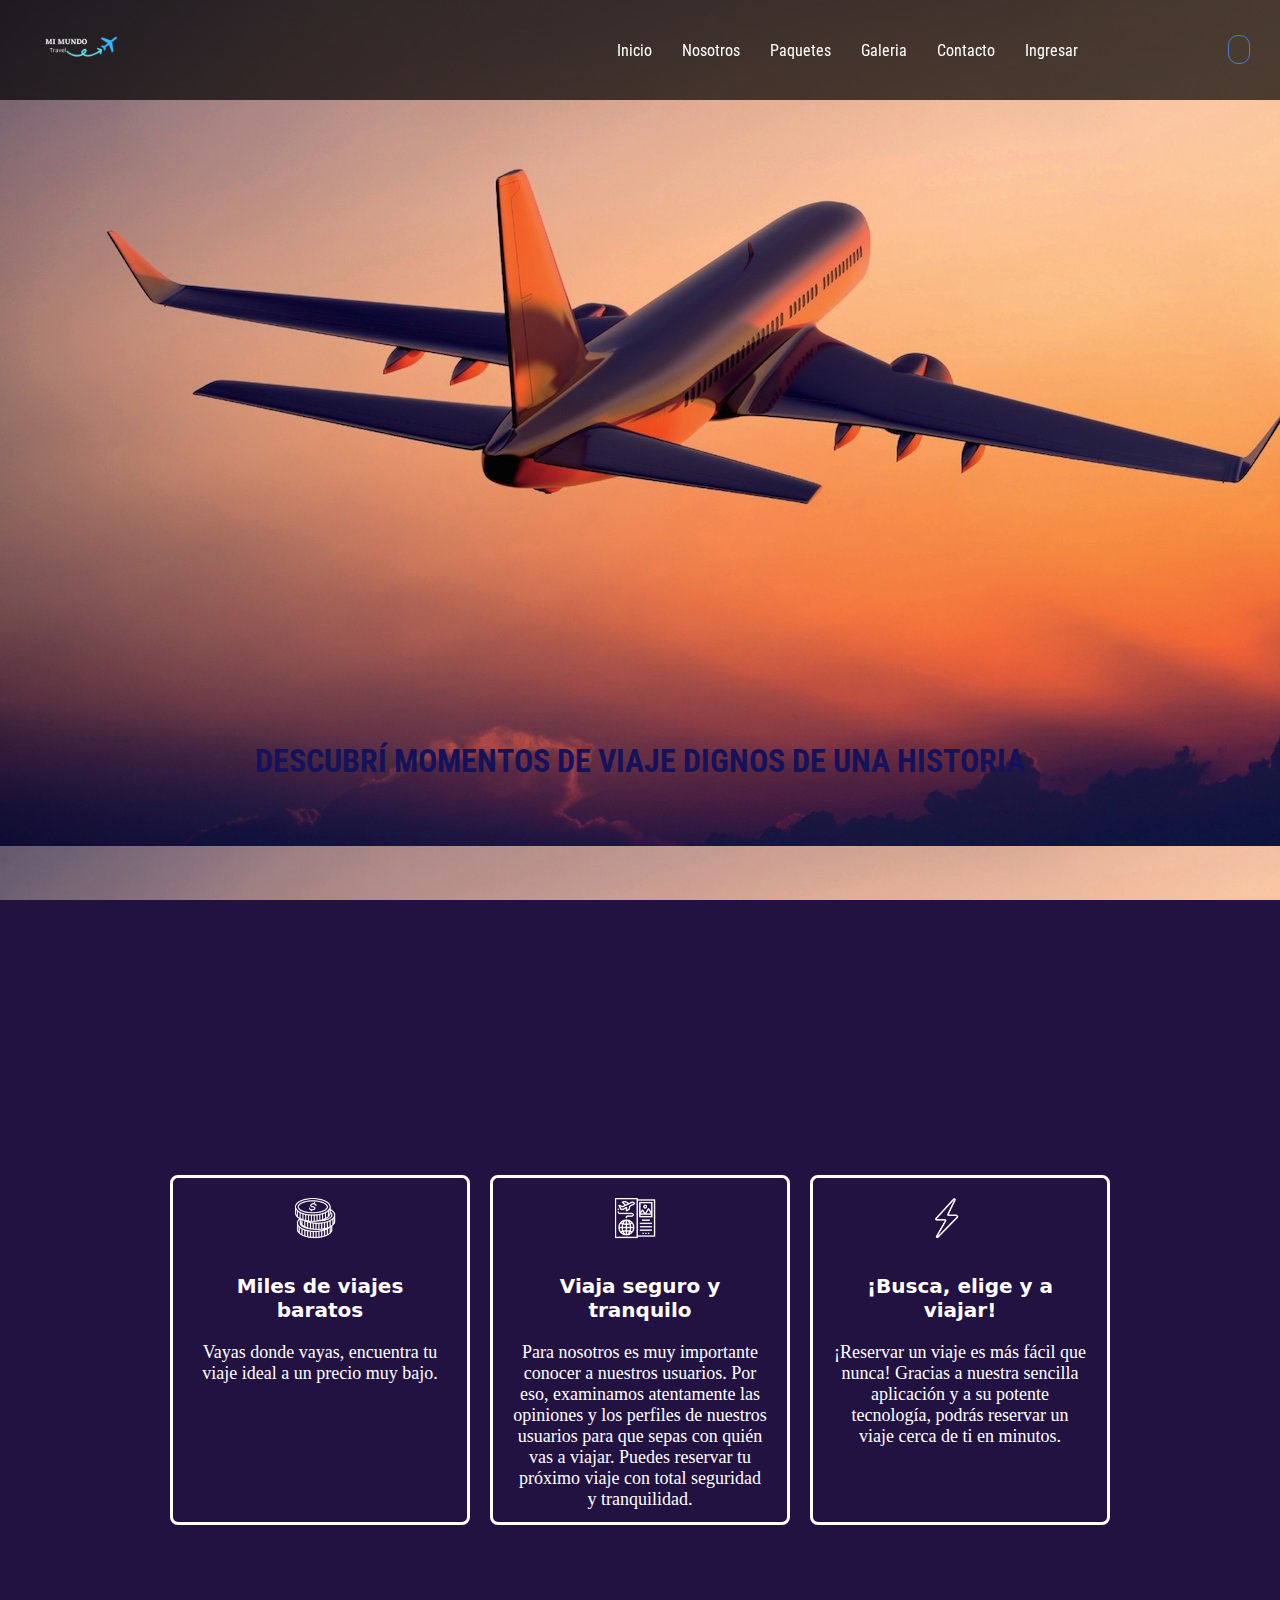
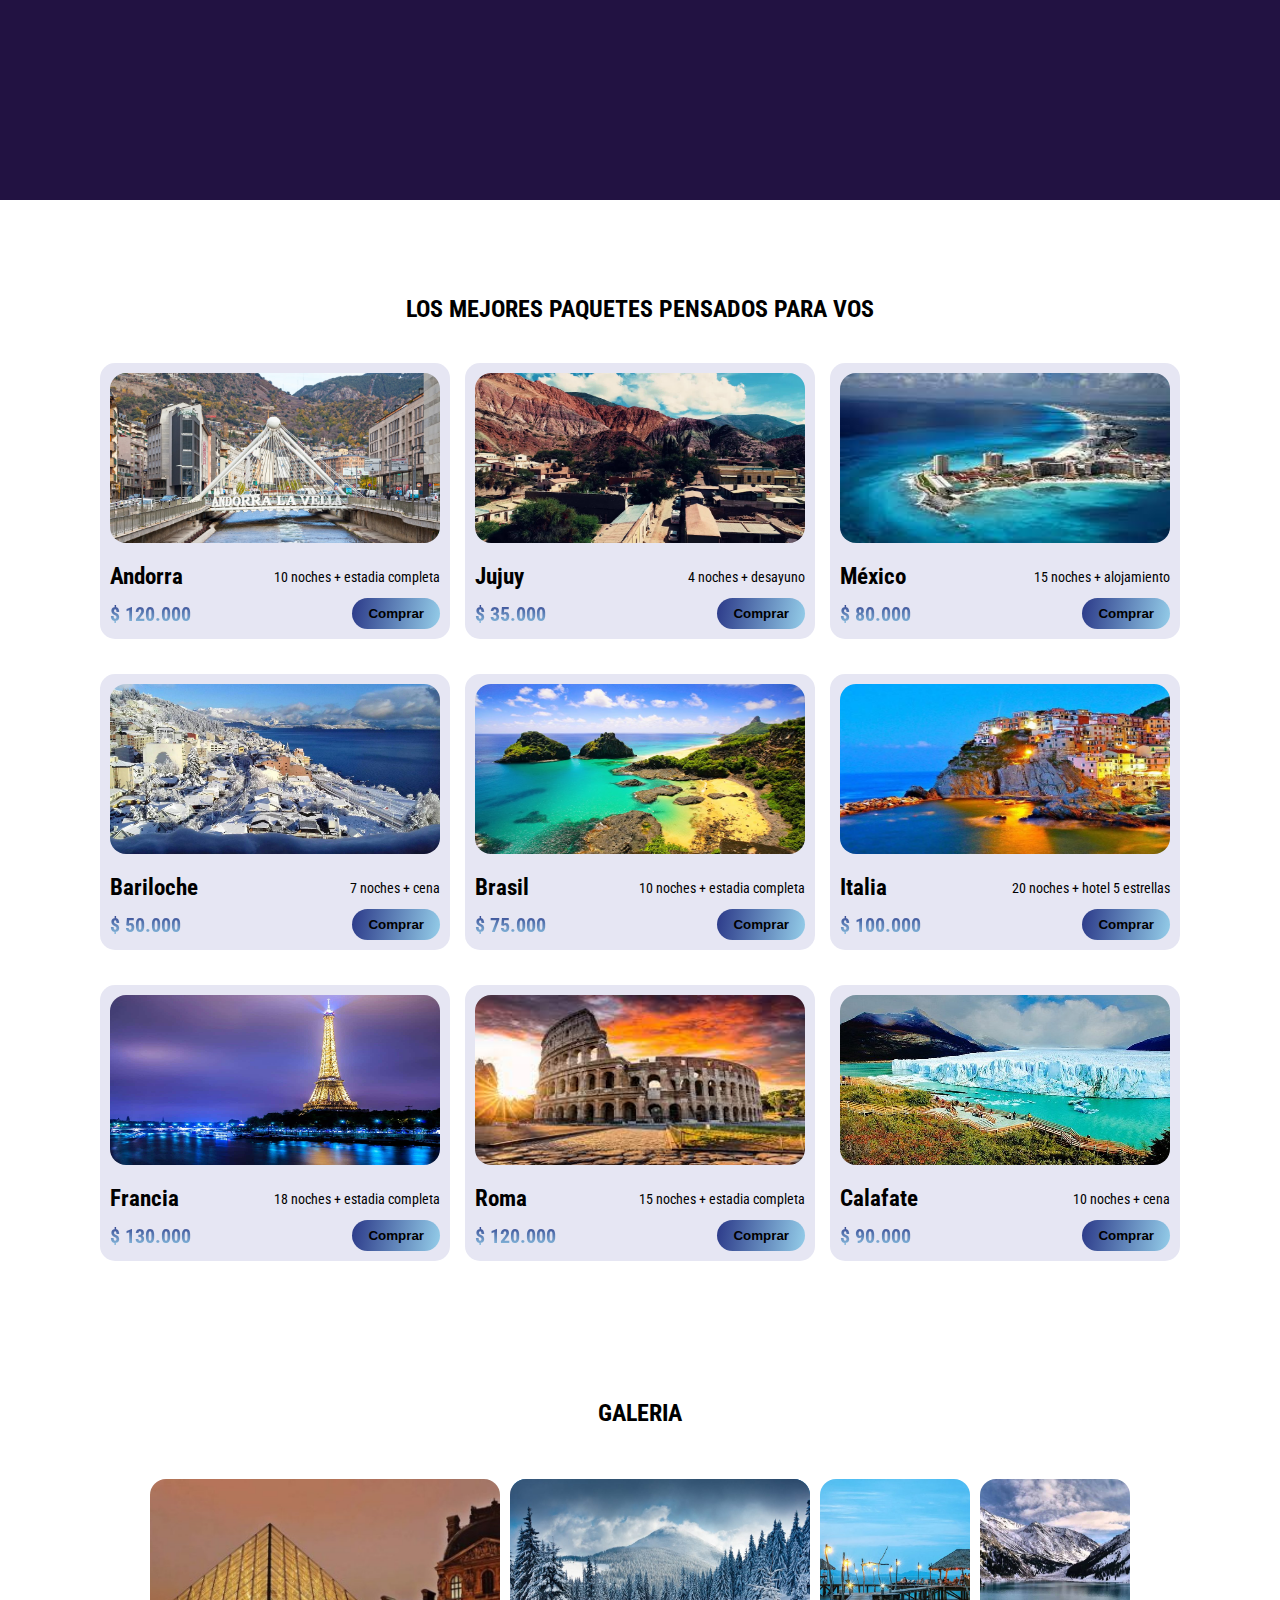
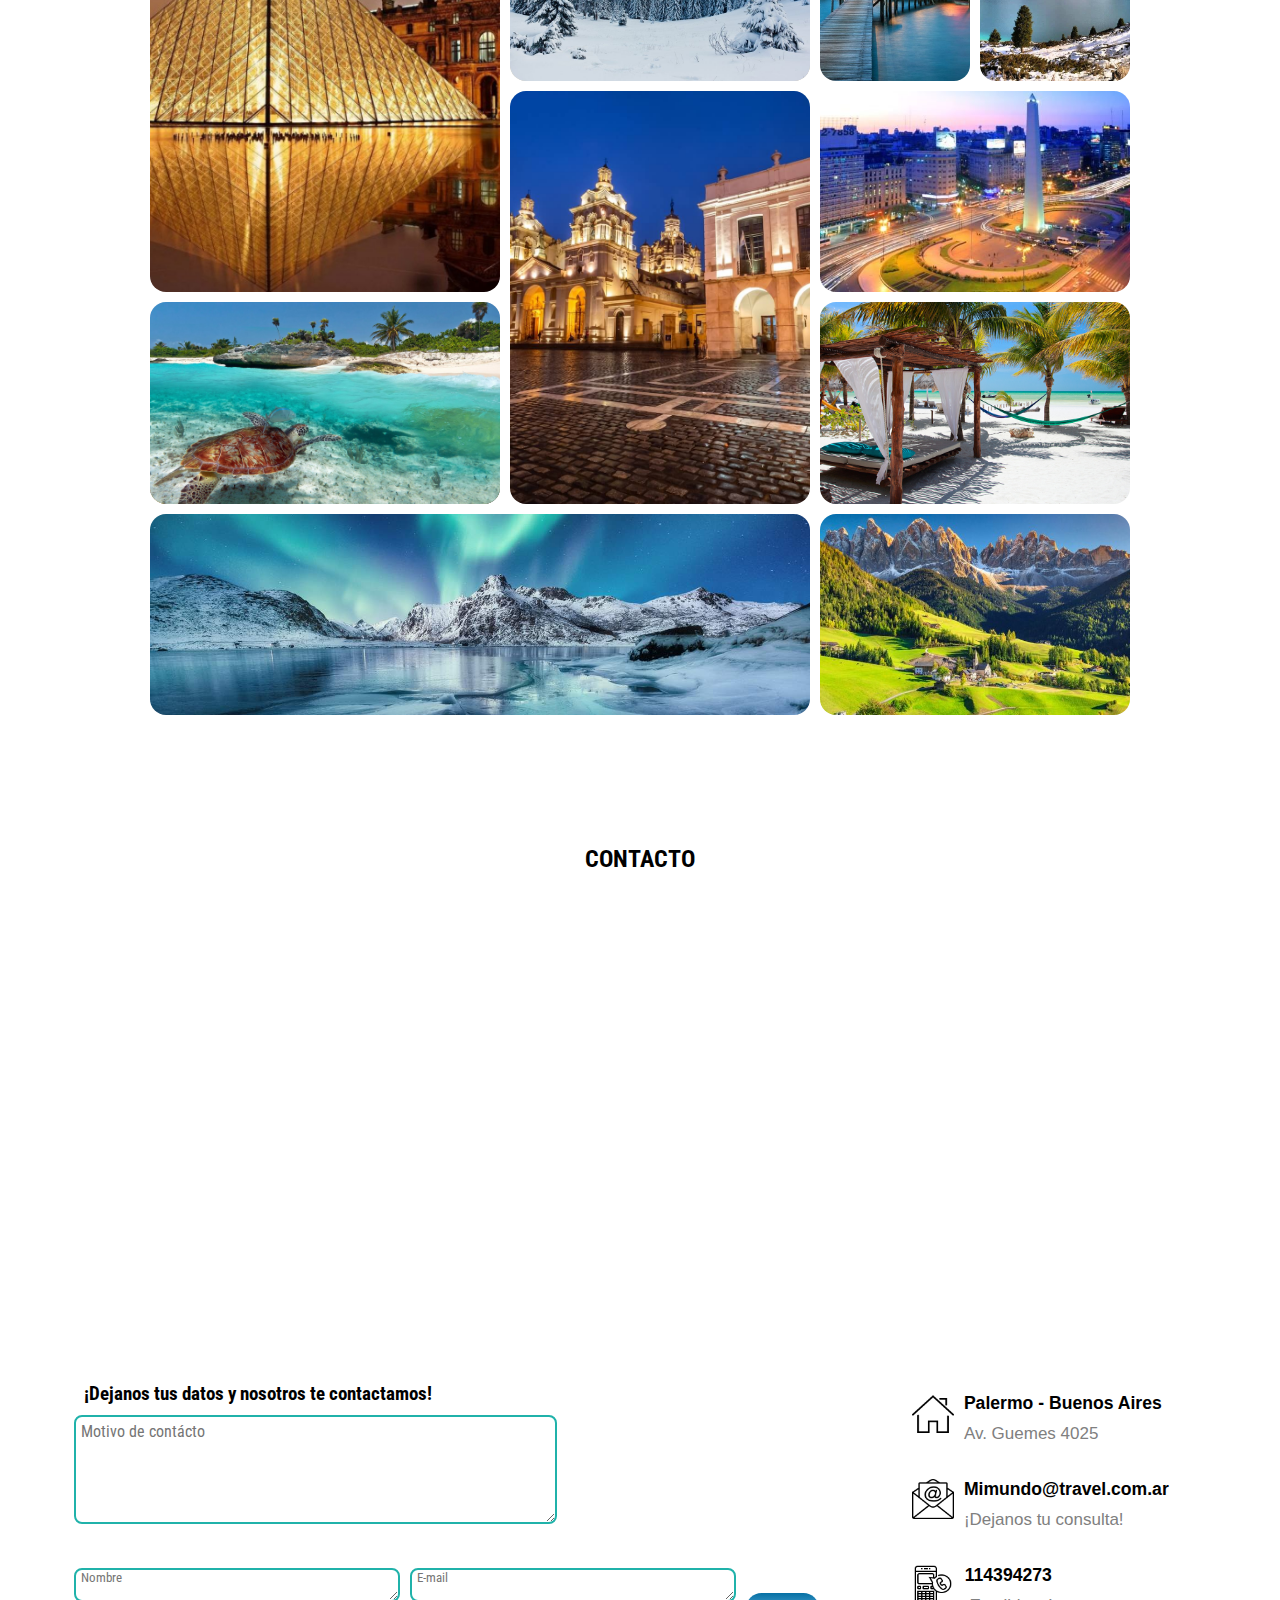
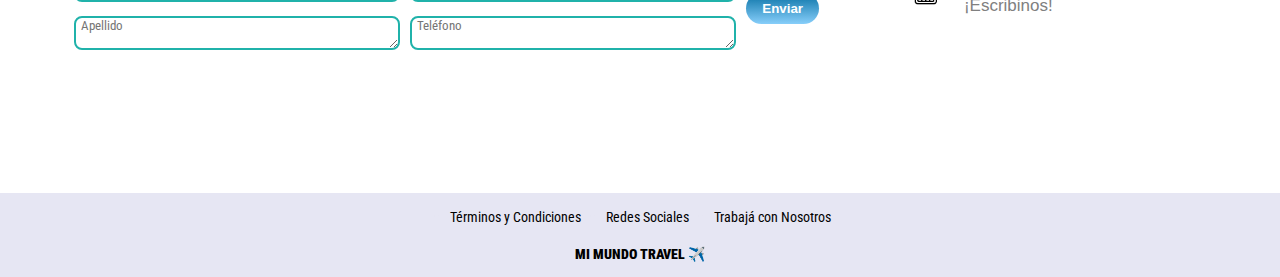
<file: index.html>
<!DOCTYPE html>
<html lang="en">
<head>
    <meta charset="UTF-8">
    <meta http-equiv="X-UA-Compatible" content="IE=edge">
    <meta name="viewport" content="width=device-width, initial-scale=1.0">
    <title>MiMundo</title>
    <link rel="stylesheet" href="animaciones.css">
    <link rel="stylesheet" href="style.css">
    <link rel="stylesheet" href="https://cdnjs.cloudflare.com/ajax/libs/font-awesome/6.2.0/css/all.min.css" integrity="sha512-xh6O/CkQoPOWDdYTDqeRdPCVd1SpvCA9XXcUnZS2FmJNp1coAFzvtCN9BmamE+4aHK8yyUHUSCcJHgXloTyT2A==" crossorigin="anonymous" referrerpolicy="no-referrer" />
    <link rel="stylesheet" href="mediaqueries.css">
    
</head>
<body>
    <header>
        <img src="./img/LOGOMIMUNDO.png" alt="Logo MI-MUNDO" class="logo">
        <nav class="navbar">
            <label for="menu-toggle" class="menu-label">
               <img src="./img/menu hamburguesa.webp" alt="menu-icon">
            </label>
            <input type="checkbox" id="menu-toggle">
            <ul class="navbar-list">
                <li><a href="#hero">Inicio</a></li>
                <li><a href="#info">Nosotros</a></li>
                <li><a href="#paquetes">Paquetes</a></li>
                <li><a href="#max-width">Galeria</a></li>
                <li><a href="#contacto">Contacto</a></li>   
                <li><a href="./login.html">Ingresar</a></li>   

            </ul>
            <label for="carttoggle" class="cartlabel"><i class="fa-solid fa-cart-shopping carrito"></i></label>
            <input type="checkbox" id="carttoggle">
           
            <div class="cart">
                <h2>Tus productos</h2>
              
               <div class="cart-item">
                <img src="./img/roma.jpg" alt="">
                <div class="cart-info">
                    <h3 class="tittlecart">Roma</h3>
                    <p class="bidinfo">15 noches + estadia completa</p>
                    <span class="price">$120.000</span>
                </div>
                <div class="item-handler">
                    <span class="quantify-handler down">-</span>
                    <span class="item-quantify">1</span>
                    <span class="quantify-handler up">+</span>
                </div>
               </div>
               <span class="divider"></span>
             <div class="cart-total">
              <p>Total:</p>
               <span>$120.000</span>
              </div>
              <button class="btn-add">Comprar</button>
          </div>
      </nav>
      </header>
      <main>
        <section id="hero">
            <div class="heroimg">
                <div class="texthero">
                    <h1>DESCUBRÍ MOMENTOS DE VIAJE DIGNOS DE UNA HISTORIA</h1>
                </div>
            </div>

        </section>
        <section id="info">
            <div class="info-cards">
                <div class="cards-container">
                    <img src="./img/monedas.png" alt="Icono Moneda" >
                    <h3>Miles de viajes baratos</h3>
                    <p>Vayas donde vayas, encuentra tu viaje ideal a un precio muy bajo.</p>
                 </div>
                 <div class="cards-container">
                    <img src="./img/viajee.png" alt="Icono viaje" >
                    <h3>Viaja seguro y tranquilo</h3>
                    <p>Para nosotros es muy importante conocer a nuestros usuarios. Por eso, examinamos atentamente las opiniones y los perfiles de nuestros usuarios para que sepas con quién vas a viajar. Puedes reservar tu próximo viaje con total seguridad y tranquilidad. </p>
                  </div>
                  <div class="cards-container">
                    <img src="./img/rayoo.png" alt="Icono rayo" >
                    <h3>¡Busca, elige y a viajar!</h3>
                    <p>¡Reservar un viaje es más fácil que nunca! Gracias a nuestra sencilla aplicación y a su potente tecnología, podrás reservar un viaje cerca de ti en minutos.  </p>
                </div>

            </div>
        </section>
        <section id="paquetes">
            <h2>LOS MEJORES PAQUETES PENSADOS PARA VOS</h2>
           <div class="product-container">
             <div class="product">
                <img src="./img/pont-paris-andorra-vella-2241959.webp" alt="Andorra" class="img-pz">
                 <div class="product-info">
                    <div class="nombre">
                        <h3>Andorra</h3>
                        <p>10 noches + estadia completa</p> </div>
                        <div class="precios">
                            <p>$ 120.000</p>
                            <button class="btnCart"> Comprar</button>
                            
                        </div>
                    </div>

                 </div>
             
             
                 <div class="product">
                     <img src="./img/jujuy.jpg" alt="jujuy" class="img-pz">
                     <div class="product-info">
                         <div class="nombre">
                            <h3>Jujuy</h3>
                            <p>4 noches + desayuno</p> </div>
                            <div class="precios">
                                <p>$ 35.000</p>
                                <button class="btnCart">Comprar</button>
                            </div>
                        </div>
    
                    </div>
                 
                 
                    <div class="product">
                        <img src="./img/mexico.jpg" alt="México" class="img-pz">
                        <div class="product-info">
                            <div class="nombre">
                                <h3>México</h3>
                                <p>15 noches + alojamiento</p> </div>
                                <div class="precios">
                                    <p>$ 80.000</p>
                                    <button class="btnCart">Comprar</button>
                                </div>
                            </div>
        
                        </div>
                    
                    
                        <div class="product">
                            <img src="./img/Bariloche.jpg" alt="Bariloche" class="img-pz">
                            <div class="product-info">
                                <div class="nombre">
                                    <h3>Bariloche</h3>
                                    <p>7 noches + cena</p> </div>
                                    <div class="precios">
                                        <p>$ 50.000</p>
                                        <button class="btnCart">Comprar</button>
                                    </div>
                                </div>
            
                            </div>
                        
                        
                            <div class="product">
                                <img src="./img/brasil.jpg" alt="brasil" class="img-pz">
                                <div class="product-info">
                                    <div class="nombre">
                                        <h3>Brasil</h3>
                                        <p>10 noches + estadia completa</p> </div>
                                        <div class="precios">
                                            <p>$ 75.000</p>
                                            <button class="btnCart">Comprar</button>
                                        </div>
                                    </div>
                
                                </div>
                            
                           
                                <div class="product">
                                    <img src="./img/italia.jpg" alt="Italia" class="img-pz">
                                    <div class="product-info">
                                        <div class="nombre">
                                            <h3>Italia</h3>
                                            <p>20 noches + hotel 5 estrellas</p></div>
                                            <div class="precios">
                                                <p>$ 100.000</p>
                                                <button class="btnCart">Comprar</button>
                                            </div>
                                        </div>
                    
                                    </div>
                                
                               
                                    <div class="product">
                                        <img src="./img/francia.jpg" alt="Francia" class="img-pz">
                                        <div class="product-info">
                                            <div class="nombre">
                                                <h3>Francia</h3>
                                                <p>18 noches + estadia completa</p></div>
                                                <div class="precios">
                                                    <p>$ 130.000</p>
                                                    <button class="btnCart">Comprar</button>
                                                </div>
                                            </div>
                        
                                        </div>
                                    
                                   
                                        <div class="product">
                                            <img src="./img/roma.jpg" alt="Roma" class="img-pz">
                                            <div class="product-info">
                                                <div class="nombre">
                                                    <h3>Roma</h3>
                                                    <p>15 noches + estadia completa</p></div>
                                                    <div class="precios">
                                                        <p>$ 120.000</p>
                                                        <button class="btnCart">Comprar</button>
                                                    </div>
                                                </div>
                            
                                            </div>
                                            <div class="product">
                                                <img src="./img/calafate.jpg" alt="Calafate" class="img-pz">
                                                <div class="product-info">
                                                    <div class="nombre">
                                                        <h3>Calafate</h3>
                                                        <p>10 noches + cena</p></div>
                                                        <div class="precios">
                                                            <p>$ 90.000</p>
                                                            <button class="btnCart">Comprar</button>
                                                        </div>
                                                    </div>
                                
                                                </div>
                                        
           </div>

        </section>
        <section id="max-width">
            <div class="galeria">
                <h2>GALERIA</h2>
            </div>
            <div class="container1">
                <div class="item"></div>
                <div class="item"></div>
                <div class="item"></div>
                <div class="item"></div>
                <div class="item"></div>
                <div class="item"></div>
                <div class="item"></div>
                <div class="item"></div>
                <div class="item"></div>
                <div class="item"></div>
                <div class="item"></div>
                <div class="item"></div>


            </div>
     </section>

        <section id="contacto">
             <h2>CONTACTO</h2>
            <div class="contenedorcontacto">
                <div class="divmapa">
                    <iframe src="https://www.google.com/maps/embed?pb=!1m18!1m12!1m3!1d3284.918725990149!2d-58.426980684839876!3d-34.580922980465274!2m3!1f0!2f0!3f0!3m2!1i1024!2i768!4f13.1!3m3!1m2!1s0x0%3A0x8d4aac97c1c2f761!2zMzTCsDM0JzUxLjMiUyA1OMKwMjUnMjkuMyJX!5e0!3m2!1ses-419!2sar!4v1668048884281!5m2!1ses-419!2sar" width="100%" height="100%" style="border:0;" allowfullscreen="" loading="lazy" referrerpolicy="no-referrer-when-downgrade"></iframe>
                 </div>

             <div class="divcontacto">
                <div class="form">
                    <form>
                        <h3>¡Dejanos tus datos y nosotros te contactamos!</h3>
                        <div>
                         <textarea placeholder="Motivo de contácto" class="motivo" cols="50" rows="5"></textarea>
                        </div>
                        <div class="divinput">
                            <div class="input1">
                                <div>
                                    <div class="nomb">
                                        <textarea placeholder="Nombre" class="nombre-" cols="50" rows="2.9"></textarea>
                                       </div>

                                       <div class="apl">
                                        <textarea placeholder="Apellido" class="apellido-" cols="50" rows="2.9"></textarea>
                                       </div>
                                </div>
                            </div>
                            <div class="input1">
                                <div class=" mail">
                                    <textarea placeholder="E-mail" class="mail-" cols="50" rows="2.9"></textarea>
                                   </div>

                                   <div class="tel">
                                    <textarea placeholder="Teléfono" class="telefono-" cols="50" rows="2.9"></textarea>
                                   </div>

                            </div>

                            <input type="submit" value="Enviar" class="submit">

                        </div>
                    </form>



                </div>
                <div class="divdatos">
                    <div class="datos1">
                 <img src="./img/casita.png" alt="casita" class="logo1">
                 
                 <div class="datos2 ">
                    <span>Palermo - Buenos Aires</span>
                    <p>Av. Guemes 4025</p>
                 </div>
                    </div>

                    <div class="datos1">
                        <img src="./img/correo.png" alt="correo" class="logo1">
                        
                        <div class="datos2 ">
                           <span>Mimundo@travel.com.ar</span>
                           <p>¡Dejanos tu consulta!</p>
                        </div>
                           </div>

                           <div class="datos1">
                            <img src="./img/celular.png" alt="celular" class="logo1">
                            
                            <div class="datos2 ">
                               <span>114394273</span>
                               <p>¡Escribinos!</p>
                            </div>
                               </div>

                </div> 
            </div>
         </div> 
        </section>
      </main>

      <footer>
        <div>
            <ul class="footer-link">
                <li><a href="#">Términos y Condiciones</a></li>
                <li><a href="#">Redes Sociales</a></li>
                <li><a href="#">Trabajá con Nosotros</a></li>
            </ul>
        </div>
      <p><span> MI MUNDO TRAVEL ✈️</span> </p>
       </footer>
</body>
</html>
</file>
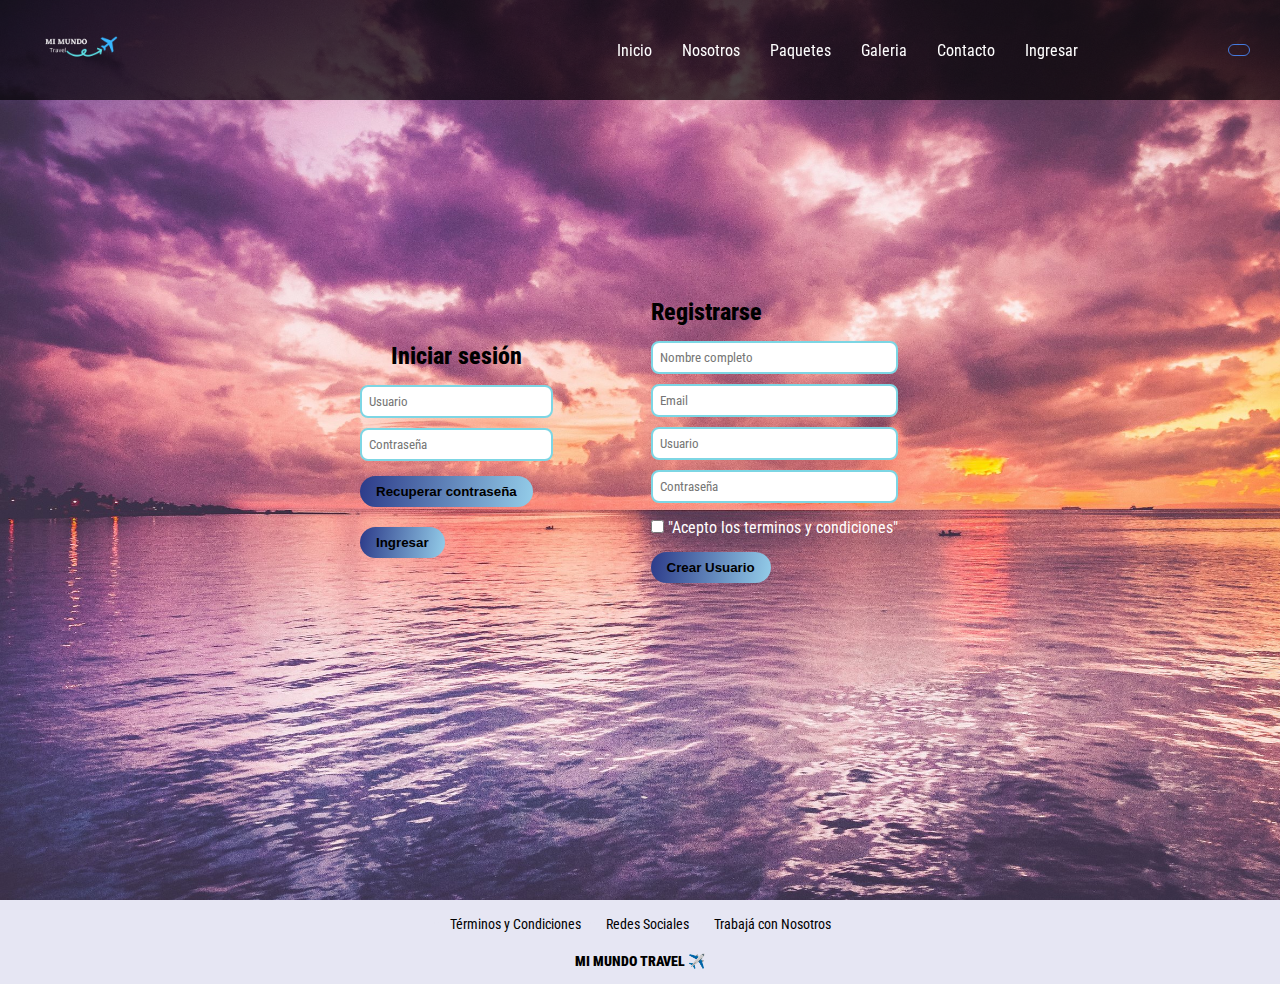
<file: login.html>
<!DOCTYPE html>
<html lang="en">
<head>
    <meta charset="UTF-8">
    <meta http-equiv="X-UA-Compatible" content="IE=edge">
    <meta name="viewport" content="width=, initial-scale=1.0">
    <title>MiMundo- Login</title>
    <link rel="stylesheet" href="style.css">
    <link rel="stylesheet" href="animaciones.css">
    <link rel="stylesheet" href="index.html">
    <link rel="stylesheet" href="https://cdnjs.cloudflare.com/ajax/libs/font-awesome/6.2.0/css/all.min.css" integrity="sha512-xh6O/CkQoPOWDdYTDqeRdPCVd1SpvCA9XXcUnZS2FmJNp1coAFzvtCN9BmamE+4aHK8yyUHUSCcJHgXloTyT2A==" crossorigin="anonymous" referrerpolicy="no-referrer" />
    <link rel="stylesheet" href="mediaqueries.css">
</head>
<body>
    <header>
        <img src="./img/LOGOMIMUNDO.png" alt="Logo MI-MUNDO" class="logo">
        <nav class="navbar">
            <label for="menu-toggle" class="menu-label">
               <img src="./img/menu hamburguesa.webp" alt="menu-icon">
            </label>
            <input type="checkbox" id="menu-toggle">
            <ul class="navbar-list">
                <li><a href="./index.html#hero">Inicio</a></li>
                <li><a href="./index.html#info">Nosotros</a></li>
                <li><a href="./index.html#paquetes">Paquetes</a></li>
                <li><a href="./index.html#max-width">Galeria</a></li>
                <li><a href="./index.html#contacto">Contacto</a></li>   
                <li><a href="./login.html">Ingresar</a></li>   

            </ul>
            <i class="fa-solid fa-cart-shopping carrito"></i>
      </nav>
      </header>
      <main>
        <section class="login">
          <div class="divlogin">
            <div class="Iniciar">
              <h2>Iniciar sesión</h2>
              <div>
                <div>
                  <input class="registrarse" name="name"id="name" type="text" placeholder="Usuario"/>
                </div>
                <div class="pass1">
                  <input class="registrarse"name="password" id="contraseña" type="password" placeholder="Contraseña"required/>
                </div>
                <div class="button">
                <a href="./index.html"><button class="botonrecupero">Recuperar contraseña</button></a></div>
                <a href="./index.html"><button class="botoningresar">Ingresar</button></a>
                
              </div>
            </div>
  
            <div class="Registrarse1">
              <h2>Registrarse</h2>
              <div>
                <input class="registrarse"name="name"id="name"type="text"placeholder="Nombre completo" />
              </div>
              <div class="pass1">
                <input class="registrarse" name="correo"id="correo"type="text"placeholder="Email"required
                />
              </div>
              <div class="pass1">
                <input class="registrarse"name="Usuario"id="usuario"type="text"placeholder="Usuario"/>
              </div>
              <div class="pass1">
                <input class="registrarse"name="password"id="contraseña"type="password"placeholder="Contraseña"required/>
              </div>
  
              <div class="div-label">
                <input type="checkbox" id="checkbox2" />
                <label for="checkbox2" class="registrarse2"
                  >"Acepto los terminos y condiciones"</label>
              </div>

              <div class="button">
                <a href="./index.html" ><button class="botoningresar">Crear Usuario</button></a>
                </div>
            </div>
          </div>
        </section>
      </main>
      <footer>
        <div>
            <ul class="footer-link">
                <li><a href="#">Términos y Condiciones</a></li>
                <li><a href="#">Redes Sociales</a></li>
                <li><a href="#">Trabajá con Nosotros</a></li>
            </ul>
        </div>
      <p><span> MI MUNDO TRAVEL ✈️</span> </p>
       </footer>
      
      
</body>
</html>
</file>
<file: animaciones.css>
html {
    scroll-behavior: smooth;
    scroll-padding-top: 35px;
}

.navbar-list li {
    position: relative;
    padding: 0;
}

.navbar-list li a::after {
    content: "";
    height: 2px;
    width: 100%;
    background-color: rgb(255, 255, 255);
    position: absolute;
    bottom: 0;
    left: 0;
    transform: scaleX(0);
    transform-origin: bottom right;
    transition: transform 0.4s ease;
}

.navbar-list li a:hover::after {
    transform-origin: bottom left;
    transform: scaleX(1);
}
.product {
    transition: all 0.3s linear;
}

.product:hover {
    transform: scale(1.048);
    transition: all 0.3s ease-in-out;
}
.item {
    transition: all 0.5s linear;
}
.item:hover {
    transform: scale(1.048);
    transition: all 0.5s ease-in-out;
}

.btnCart:hover {
    transition: all 0.2s ease-in;
    color: #000000;
    background: #6795d4;
    border: none;
    transform: scale(1.1);
}



  @keyframes slide-top {
    from {
      transform: translateY(-370px);
    }
    to {
      transform: translateY(0);
    }
}
.texthero h1 {
    animation: slide-top 1.7s ease-in-out;
}

/*....................LOGIN-------------------------*/
.botonrecupero:hover {
    
    transition: all 0.2s ease-in;
    color: #000000;
    background: #6795d4;
    border: none;
    transform: scale(1.1);
}
.botoningresar:hover {
   
    transition: all 0.2s ease-in;
    color: #000000;
    background: #6795d4;
    border: none;
    transform: scale(1.1);
}
.divlogin {
    animation: slide-top 0.9s ease-in-out;
}

/*------------------CARRITO--------------------*/
.btn-add:hover {
    transition: all 0.2s ease-in;
    color: #000000;
    background: #ffffff;
    border: none;
    transform: scale(1.1);
    font-weight: 900;
}
</file>
<file: style.css>
@import url('https://fonts.googleapis.com/css2?family=Montserrat:wght@300;400;500;600;700;800;900&family=Poppins:wght@300;400;500;600;700;800&family=Roboto+Condensed:wght@300;400;700&display=swap');

* {
    margin: 0;
    padding: 0;
    box-sizing:border-box;
    
  }
 
header {
    
    display: flex;
    align-items: center;
    justify-content: space-between;
    padding: 0px 30px 0px 30px;
    position: fixed;
    width: 100%;
    height: 100px;
    top: 0; 
    background: rgba(0, 0, 0, 0.7);
    

}
    .logo {
        width: 180%;
        max-width: 100px;

    }

    .navbar, .navbar-list {
        display: flex;
        align-items: center;
        justify-content: center;
        
        
    
    }
    .navbar {
        gap: 150px;
    
    }
    .navbar-list{
        gap: 30px;
        list-style: none;
        
    }
    
    .navbar-list a{
        color: rgb(255, 255, 255);
        font-size: 16px;
        display: flex;
        gap: 20px;
        justify-content: center;
        align-items: center;
        list-style: none;
        text-decoration: none;
        font-family: 'Roboto Condensed', sans-serif;
        
    }
    
    .carrito{
        border: 0.5px solid #457ade;
        padding: 5px 10px;
        border-radius: 10px;
        font-weight: 600;
        cursor: pointer;
        color: #88a6dd;
       
    }
    #menu-toggle {
        display: none;
    }
    .menu-label {
        display: none;
    }
   
    #hero {
        
        width: 100%;
        display: flex;
        flex-direction: column;
        justify-content: center;
        align-items: center;
    }
   .heroimg {
    width: 100%;
    height: 100vh;
    display: flex;
    align-items:flex-end;
    justify-content: center;
    background-position: center;
    background-repeat: no-repeat;
    background-size: cover;
    background: url(./img/hero.jpg);
   }
   
   

  .texthero h1 {
    color: rgb(19, 18, 90);
    text-align: center;
    width: 100%;
    padding-bottom: 120px;    
    font-family: 'Roboto Condensed', sans-serif;
   
  }
  #info {
    min-height: 100vh;
    width: 100%;
    display: flex;
    flex-direction: column;
    justify-content: center;
    align-items: center;
    background:rgb(34, 18, 66); 

}

    .info-cards {
        display: flex;
        justify-content: space-around;
        align-items: flex-start;
        flex-wrap: wrap;
        gap: 20px;
        color: white;
    }
    .cards-container {
        width: 300px;
        height: 350px;
        display: flex;
        flex-direction: column;
        align-items: center;
        text-align: center;
        gap: 20px;
        padding: 20px;
        border-radius: 8px;
        border: solid 3px rgb(255, 255, 255);
   
    }
    .cards-container img {
        width: 150px;
        padding-left: 50px;
      
    }
    .img1 {
        align-items: center;
    }
    .cards-container h3 {
        font-weight: 700;
        font-size: 20px;
        color: rgb(255, 255, 255);
        font-family: system-ui, -apple-system, BlinkMacSystemFont, 'Segoe UI', Roboto, Oxygen, Ubuntu, Cantarell, 'Open Sans', 'Helvetica Neue', sans-serif;
    }
    .cards-container p {
        font-size: 18px;
        font-weight: 400px;
        color: rgb(255, 255, 255); 
        
    }
#paquetes {
    margin: auto;
    max-width: 1200px;
    display: flex;
    justify-content: center;
    align-items: center;
    flex-direction: column;
    gap: 20px;
   
 }

    #paquetes h2 {
        padding-top: 95px;
        font-family: 'Roboto Condensed', sans-serif;
        padding-bottom: 0;
    
    }

    .product-container {
        display: flex;
        flex-wrap: wrap;
        width: 100%;
        align-items: flex-start;
        justify-content: center;
        gap: 15px;
        padding: 20px 0px;
        max-width: 1500px;
        
    }
    .product {
        background: #e6e6f3;
        padding: 10px;
        border-radius: 15px;
        display: flex;
        flex-direction: column;
        justify-content: center;
        gap: 20px;
        margin-bottom: 20px;
    }
    .img-pz {
        height: 170px;
        width: 330px;
        border-radius: 16px;
        justify-content: center;
    }
    .product-info {
        display: flex;
        justify-content: center;
        flex-direction: column;
        gap: 8px;
        font-family: 'Roboto Condensed', sans-serif;
    }
    .nombre, .precios {
        display: flex;
        justify-content: space-between;
        align-items: center;
        gap: 50px;
    }
    .product-info h3 {
        font-size: 23px;
        
    }
    .product-info p {
        color: rgb(0, 0, 0);
        font-size: 14px;
        font-weight: 400;
    }
    .precios p {
        background: linear-gradient(to bottom, #2c3a89, #94cde9 );
        color: transparent;
        background-clip: text;
        -webkit-background-clip: text;
        font-size: 20px;
        font-weight: 700;
    }
    .btnCart {
        cursor: pointer;
        padding: 8px 16px;
        border-radius: 1rem;
        border: none;
        font-weight: 600;
        color: rgb(0, 0, 0);
        background: linear-gradient(99deg,
        #2c3a89, #94cde9
        ); 
    }
    #max-width {
        max-width: 950px;
        margin: 0 auto;

    }
    .container1 {
        padding: 2rem;
        display: grid;
        place-content: center;
        grid-template-columns: 350px 300px 150px 150px;
        grid-auto-rows: 1fr;
        gap: 10px;
        height: 100vh;

    }
    .item {
        border-radius: 1rem;
        box-shadow: 0 0 15px 0px rgba (0, 0n, 0, 0.2);
    }
    .item:nth-child(1){
        background: url(./img/1.jpg) no-repeat center/cover;
        grid-column: 1/2;
        grid-row: 1/3;
    }
    .item:nth-child(2){
        background: url(./img/2.jpg) no-repeat center/cover;
        grid-column: 2/3;
        grid-row: 1/2;
    }
    .item:nth-child(3){
        background: url(./img/3.jpg) no-repeat center/cover;
        grid-column: 3/4;
        grid-row: 1/2;
    }
    .item:nth-child(4){
        background: url(./img/4.jpg) no-repeat center/cover;
        grid-column: 4/5;
        grid-row: 1/2;
    }
    .item:nth-child(5){
        background: url(./img/5.jpg) no-repeat center/cover;
        grid-column: 1/2;
        grid-row: 3/4;
    }
    .item:nth-child(7){
        background: url(./img/7.jpg) no-repeat center/cover;
        grid-column: 2/3;
        grid-row: 2/4;
    }
    .item:nth-child(6){
        background: url(./img/6.jpg) no-repeat center/cover;
        grid-column: 3/5;
        grid-row: 3/2;
    }
    .item:nth-child(8){
        background: url(./img/8.jpg) no-repeat center/cover;
        grid-column: 3/5;
        grid-row: 3/4;
    }
    .item:nth-child(9){
        background: url(./img/9.jpg) no-repeat center/cover;
        grid-column: 1/1;
        grid-row: 3/4;
    }
    .item:nth-child(10){
        background: url(./img/10.jpg) no-repeat center/cover;
        grid-column: 2/3;
        grid-row: 1/2;
    }
    .item:nth-child(11){
        background: url(./img/11.jpg) no-repeat center/cover;
        grid-column: 1/3;
        grid-row: 4/5;
    }
    .item:nth-child(12){
        background: url(./img/12.jpg) no-repeat center/cover;
        grid-column: 3/5;
        grid-row: 4/5;
    }

.galeria h2 {
    padding-top: 98px;
    font-family: 'Roboto Condensed', sans-serif;
    text-align: center;
    padding-bottom: 20px;
}
#contacto h2 {
    padding-top: 98px;
    font-family: 'Roboto Condensed', sans-serif;
    text-align: center;
    padding-bottom: 20px;
}
#contacto {
    background-color: white;
    width: 100%;
    min-height: 100vh;
    display: flex;
    flex-direction: column;
    align-items: center;
}
.contenedorcontacto {
    width: min(100%, 1300px);
    min-height: 100vh;
    display: flex;
    gap: 30px;
    flex-direction: column;
    align-items: center;
    
}
.divmapa {
    height: 50vh;
    width: 90%;
    
}

.divcontacto {
    display: flex;
    width: 90%;
    height: 40%;
}
.divdatos {
    display: flex;
    flex-direction: column;
    gap: 35px;
    width: max(30%, 300px);
    height: 50%;
    padding: 20px 0;
}
.datos1 {
    display: flex;
    box-sizing: border-box;
    text-decoration: none;
    font-family: "Rubik", sans-serif;
    list-style: none;
    gap: 10px;
}
.logo1 {
    height: 40px;
    width: 42px;
}
.datos2 {
    display: flex;
    flex-direction: column;
    gap: 10px;
}
.datos1 span {
    font-weight: 600;
    font-size: 1.1rem;
    gap: 20px;
}
    
.datos2 p {
    font-weight: 400;
    font-size: 17px;
    color: gray;
    
 }
 .datos2 span {
    text-align: center;
    
 }
  
.form {
    padding: 0 10px;
}
.form h3 {
    font-family: 'Roboto Condensed', sans-serif;
    padding: 10px;
    text-align: start;
}
.divinput {
    margin-top: 30px;
    display: flex;
    width: 90%;
    justify-content: space-between;
}
.motivo {
    padding: 5px;
    font-size: 1rem;
    font-weight: 400;
    border-radius: 8px;
    font-family: 'Roboto Condensed', sans-serif;
    border: solid 2px lightseagreen;
}
.input1 {
    width: 48%;
    flex-direction: column;
    gap: 30px;
    
    
}
.nombre- {
    width: 100%;
    border: solid 2px lightseagreen;
    font-family: 'Roboto Condensed', sans-serif;
    padding-left: 5px;
    border-radius: 8px;
}
.apellido- {
    width: 100%;
    border: solid 2px lightseagreen;
    font-family: 'Roboto Condensed', sans-serif;
    padding-left: 5px;
    border-radius: 8px;
}
.mail- {
    width: 100%;
    border: solid 2px lightseagreen;
    font-family: 'Roboto Condensed', sans-serif;
    padding-left: 5px;
    border-radius: 8px;
    gap: 5px;
}
.telefono- {
    width: 100%;
    border: solid 2px lightseagreen;
    font-family: 'Roboto Condensed', sans-serif;
    padding-left: 5px;
    border-radius: 8px;
    gap: 5px;
}
.apl , .tel {
    padding-top: 10px;
    padding-right: 10px;
}

.mail , .nomb {
    padding-top: 10px;
    padding-right: 10px;
}
.submit {
    margin-top: 35px;
    font-weight: 600;
    background-color: #87cefa;
    color: rgb(3, 3, 3);
    cursor: pointer;
    margin-bottom: 40px; 
    padding: 8px 16px;
    border-radius: 1rem;
    border: none;
    color: rgb(255, 255, 255);
    background: linear-gradient(to top,
    #87cefa, #0670a4 ); 
}
footer {
    background-color: #e6e6f3;
    color: #e6e6f3;
    display: flex;
    flex-direction: column;
    justify-content: center;
    align-items: center;
    gap:20px;
    width: 100%;
    padding: 15px 0 0;
}
footer a, 
footer p {
    color: rgb(0, 0, 0);
    font-weight: 400;
    font-size: 14px; 
    text-decoration: none;
    padding-bottom: 15px;
    font-family: 'Roboto Condensed', sans-serif;
}
footer span {
    font-weight: 900;
    font-size: 14px;
    gap: 20px;
    
  }

.footer-link {
    display: flex;
    justify-content: center;
    gap: 25px;
}

 /*--------------------------LOGIN----------------------------------*/

.login {
    
    min-height: 100vh;
    display: flex;
    justify-content: center;
    align-items: center;
    background-image: url(./img/loginn.jpg);
    background-size: cover;
    background-repeat: no-repeat;
    background-position: center;
    
}
.divlogin {
    display: flex;
    justify-content: center;
    align-items: center;
    height: min(90%, 500px);
    width: min(70%, 1000px);
    padding-right: 120px;
    flex-wrap: wrap;
}
.Iniciar {
   
    width: 50%;
    display: flex;
    flex-direction: column;
    align-items: center;
    
}
.Iniciar h2 {
    color: rgb(0, 0, 0);
    font-weight: 800;
    font-family: 'Roboto Condensed', sans-serif;
    padding-bottom: 15px;
}
.Registrarse1 h2 {
    color: rgb(0, 0, 0);
    font-weight: 800;
    font-family: 'Roboto Condensed', sans-serif;
    padding-bottom: 15px;
}
.registrarse {
    width: 100%;
    padding: 7px;
    border: solid 2px rgb(125, 214, 228);
    border-radius: 8px;
    font-family: 'Roboto Condensed', sans-serif;
    gap: 5px;
}
.pass1 {
    padding-top: 10px;
}
.botonrecupero, .botoningresar {
    cursor: pointer;
    padding: 8px 16px;
    border-radius: 1rem;
    border: none;
    font-weight: 600;
    color: rgb(0, 0, 0);
    background: linear-gradient(99deg,
    #2c3a89, #94cde9); 
    gap: 10px;
}
.button {
    padding-top: 15px;
    padding-bottom: 20px;
}
.div-label {
    padding-top: 15px;
    font-family: 'Roboto Condensed', sans-serif;
}
.registrarse2 {
    color: white;
}

/*----------------------carrito -----------------------*/
#carttoggle {
    display: none;
}
#carttoggle:checked + .cart {
    display: flex;
}
.cart{
    position: absolute;
    top: 99px;
    right: 0;
    padding: 10px 30px;
    background-color:rgba(0, 0, 0, 0.7);
    flex-direction: column;
    gap: 30px;
    height: 100vh;
    z-index: 2;
    display: none;
   
    
    
    }
        
    .cart h2{
        color: #ffffff;
        font-size: 22px;
        font-weight: 600;
        font-family: 'Roboto Condensed', sans-serif;
    }
    
    .cart-item{
        display: flex;
        align-items:center;
        justify-content:space-between;
        gap: 13px;
        border: 3px solid #ffffff ;
        padding: 20px;
        border-radius: 10px;
        width: 250px;
        flex-direction: column;
        
    }
    
    
      
    .cart-item img{
        width: 200px;
        height: 100px;
        border-radius: 5px;
    }
    
    .tittlecart{
        color: #ffffff;
        font-weight: 600;
        font-size: 18px;
        font-family: 'Roboto Condensed', sans-serif;
        text-align: center;
    }
    
    .bidinfo{
        color: rgb(255, 255, 255);
        font-size: 15px;
        font-weight: 400;
    }
    
    .price{
        background-color: #d4dd2d;
        background-clip: text;
        color: transparent;
        -webkit-background-clip: text;
        font-size: 16px;
        font-weight: 800;
        gap: 5px;
    }
    
    .item-handler{
        
        display: flex;
        align-items: center;
        justify-content: center;
        gap: 20px;
    }
    
    .quantify-handler{
        display: flex;
        align-items: center;
        justify-content: center;
        padding: 2px 8px;
        border-radius: 5px;
        font-weight: 500;
        color:#ffffff;
        font-size: 16px;
        cursor: pointer;
    }
    .up{
        border: 1px solid rgb(255, 255, 255);
    }
    
    .down{
        
        border: 1px solid rgb(255, 255, 255);
    }
    
    .item-quantify{
        color: #ffffff;
        font-size: 16px;
    }
    
    .divider{
        margin-top: 8px;
        border: 2px solid #d4dd2d;
    }
    
    .cart-total{
        display: flex;
        justify-content: space-between;
        align-items: baseline;
        font-family: 'Roboto Condensed', sans-serif;
    }
    
    .cart-total p{
        color: #fdfdfd;
        font-weight: 700;
    }
    
    .cart-total span{
        color: #ffffff;
        font-weight: 500;
        font-size: 16px;
    }
    
    .btn-add{
        color: white;
        cursor: pointer;
        background-color:#131415;
        border-radius: 15px;
        padding: 8px;
        font-family: 'Roboto Condensed', sans-serif;
    }
</file>
<file: mediaqueries.css>
@media (max-width: 992px) {
    .navbar {
        gap: 5px;
    }
    .navbar-list {
        position: absolute;
        top: 99px;
        left: 5%;
        right: 5%;
        width: 90%;
        flex-direction: column;
        background-color: rgba(0, 0, 0, 0.7);
        border: 2px solid #ffffff;
        border-top: 0px;
        border-radius: 0px 0px 15px 15px;
        align-items: flex-start;
        padding: 45px 30px;
        gap: 25px;
        z-index: 2;
        display: none;
    }
    .navbar-list a {
        font-size: 18px;
        color: rgb(255, 255, 255);

    }
    .menu-label {
        display: flex;
        cursor: pointer;
        order: 2;

    }
    .menu-label img {
        height: 38px;
        width: 38px;
        
    }
    #menu-toggle:checked + .navbar-list {
        display: flex;
    }

    .divmapa {
        height: 60%;
        width: 90%;
    }
    .divcontacto {
        flex-direction: column;
        justify-content: center;
        align-items: center;
    }
        
    .form {
        width: 100%;
    }
    textarea {
        width: 100%;
    }
        .divinput {
        width: 100%;
    }

    footer {
        height: 130px;
        gap: 15px;
        flex-direction: column;
        justify-content: center;
        align-items: center;
    }
        
    footer p {
        width: auto;
        text-align: center;
        order: 2;
    }
    .heroimg {
        
        display: flex;
        align-items:flex-end;
        justify-content: center;
        
        background: url(./img/Paisaje.png);
        background-repeat: no-repeat;
        background-position: center;
        background-size: cover;
        width: 100%;
        height: 100vh;
    }
     /*-------------------- loguin---------------*/
    .divlogin {
        width: min(70%, 1000px);
        height: min(90%, 500px);
        flex-direction: column;
        margin-left: 80px;
        padding-top: 110px;
    }
    .Iniciar {
        text-align: center;
        height: 50%;
        width: min(100%, 500px);
        gap: 15px;
        border-right: none;
        padding-bottom: 35px;
        justify-content: center;
        align-items: center;
    }
    .botonrecupero {
        padding-bottom: 5px;
    }
   

    
    
}


/* ------------------ GALERIA ----------------*/

@media screen and (min-width: 481px) and (max-width: 1000px) {
    .container1 {
        grid-template-columns: repeat(2, 1fr);
    }
    .item:nth-child(even), .item:nth-child(odd) {
        grid-column: auto;
        grid-row: auto;
    }
    .cards-container {
        border: #221242;
        padding: 20px;
        width: 200%;
        height: 250px;
    }
 }
 
 
 @media screen and (min-width: 250px) and (max-width: 480px) {
    .container1 {
        grid-template-columns: repeat(2, 1fr);
    }
    .item:nth-child(even), .item:nth-child(odd) {
        grid-column: auto;
        grid-row: auto;
    }
    .footer-link {
        flex-direction: column;
        text-align: center;
        gap: 10px;
       
    }
    

    /* ----------------PAQUETES ---------------*/
    .product {
        height: 20%;
        width: 85%;
        
      }
    .datos2 span {
        font-size: 15px;
    }
    #paquetes h2 {
        text-align: center;
        font-size: 14px;
    }
    
    
      .img-pz {
        height: 30vh;
        width: 100%;
      }
    
      .nombre h3 {
        font-size: 27px;
      }
    
      .product-info p {
        font-size: 13px;
      }
    
      
      .precios button {
        padding: 10px 20px;
        font-size: 16px;
      }

      /*------------------HERO-------------------*/
      .heroimg {
        width: 100%;
        height: 100vh;
        display: flex;
        align-items:flex-end;
        justify-content: center;
        
        background: url(./img/Paisaje.png);
        background-position: center;
        background-repeat: no-repeat;
        background-size: cover;
    }
    
       .cards-container {
        border: #221242;
        padding: 20px;
        width: 200%;
        height: 250px;
        
        
        
    }
    .cards-container p {
        font-size: 14px;
        
    }
      
    .cart {
        width: 310px;
        
    
    }
    .cart h2 {
        text-align: center;    
    }
    .cart-total {
        padding-left: 20px;
    }
    .datos1 {
        margin-left: 30px;
    }



 }
</file>
